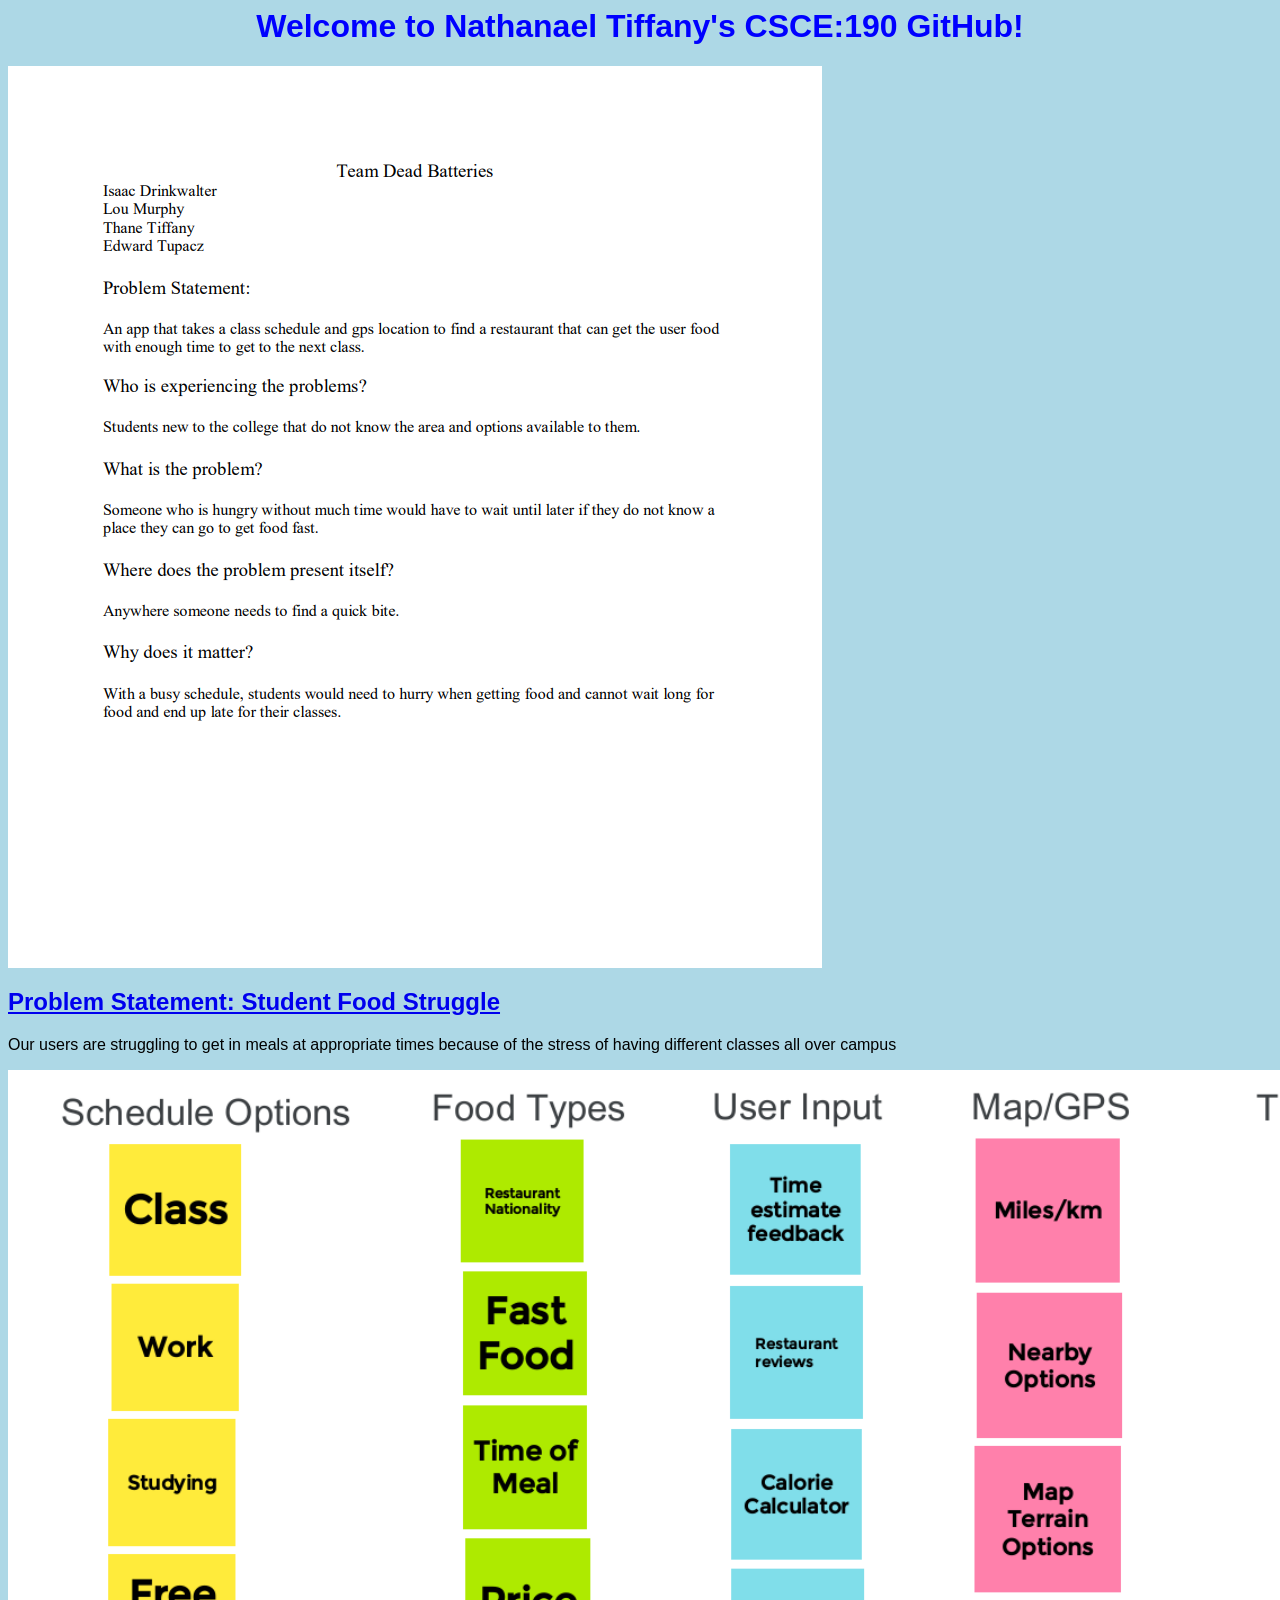
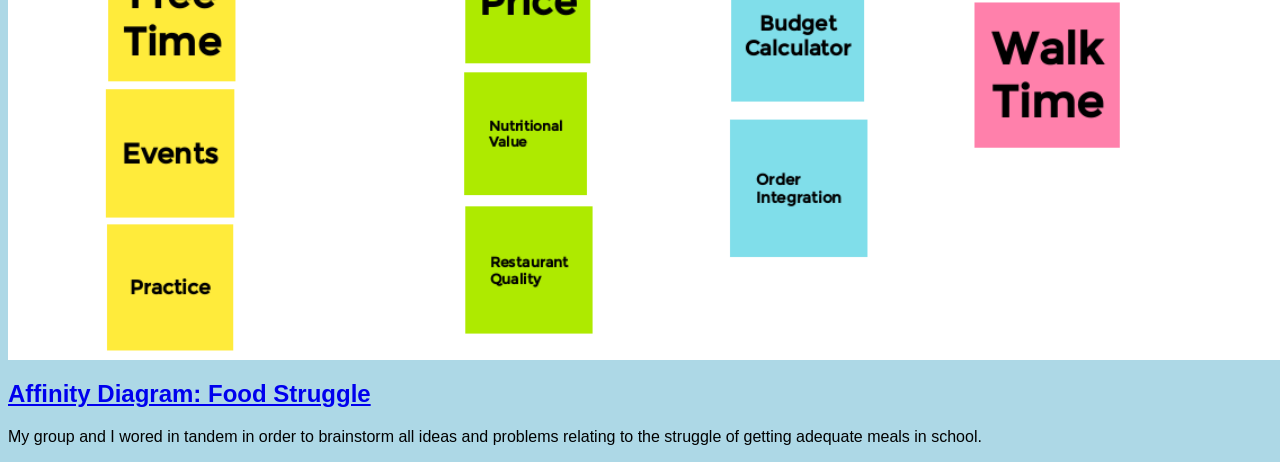
<file: index.html>
<index class="html">
    <head>
        <title>
            CSCE:190 Nathanael Tiffany
        </title>
        <link rel="stylesheet" href="styles.css">
    </head>
    

    <body>
        <h1>Welcome to Nathanael Tiffany's CSCE:190 GitHub!</h1>
        <!--Problem Statement-->
        <section class="assignment">
            <a href="Files/190problemStatement.pdf"><img src="Images/probStatPNG.PNG"></a>
            <section class="ass-details">
                <a href="Files/190problemStatement.pdf"><h2>Problem Statement: Student Food Struggle</h2></a>
                <p>
                    Our users are struggling to get in meals at appropriate times because of the stress of having different classes all over campus
                </p>
                
            </section>
        </section>
        <!--Affinity Diagram-->
        <section class='assignment'>
            <a href="Files/Affinity Diagram - Food GPS.pdf"><img src="Images/Affinity Diagram - Food GPS.PNG"></a>
            <section class="ass-details">
                <a href="Files/Affinity Diagram - Food GPS.pdf"><h2>Affinity Diagram: Food Struggle</h2></a>
                <p>
                    My group and I wored in tandem in order to brainstorm all ideas and problems relating to the struggle of getting adequate meals in school.
                </p>
            </section>
        </section>
    </body>
</index>
</file>
<file: styles.css>
body {
    background: lightblue;
    font-family: Arial, Helvetica, sans-serif;
}

h1 {
    color: blue;
    text-align:center;
}
</file>
